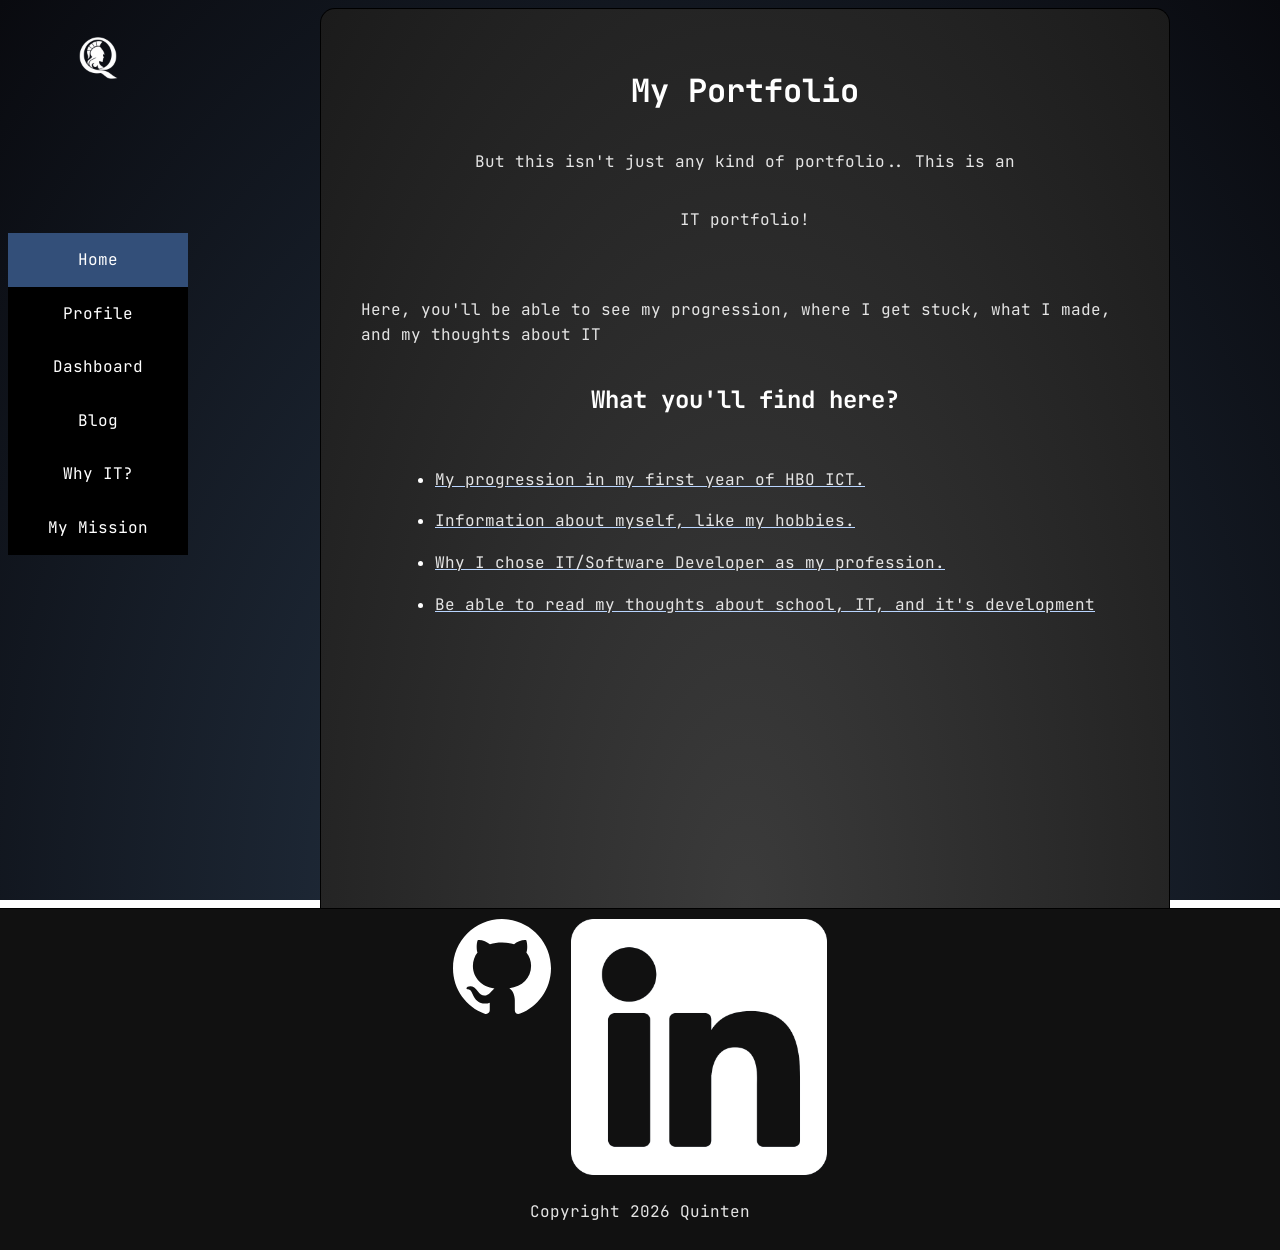
<file: index.html>
<!DOCTYPE html>
<html>
  <head>
    <link href="https://fonts.googleapis.com/css?family=Lato:300,400,700" rel="stylesheet" type="text/css">
    <link href="css/style.css" rel="stylesheet">
  </head>
  <body>
    <header>
        <img src="/resources/logo.png" id="logo">
        <nav>
            <ul>
                <li><a class="active" href="/">Home</a></li>
                <li><a href="profile.html">Profile</a></li>
                <li><a href="dashboard.html">Dashboard</a></li>
                <li><a href="blog.html">Blog</a></li>
                <li><a href="why-it.html">Why IT?</a></li>
                <li><a href="mission.html">My Mission </a></li>
            </ul>
        </nav>
    </header>
    <main>
        <div class="main-content">
            <h1>My Portfolio</h1>
            <p>But this isn't just any kind of portfolio.. This is an<p id="rainbow">IT portfolio!</p> </p>
            <p class="spin">Here, you'll be able to see my progression, where I get stuck, what I made, and my thoughts about IT</p>
            <h2>What you'll find here?</h2>
            <ul id="clean-list">
                <li><a href="dashboard.html" id="internal-link"><p>My progression in my first year of HBO ICT.</p></a></li>
                <li><a href="profile.html" id="internal-link"><p>Information about myself, like my hobbies.</p></a></li>
                <li><a href="why-it.html" id="internal-link"><p>Why I chose IT/Software Developer as my profession.</p></a></li>
                <li><a href="blog.html" id="internal-link"><p>Be able to read my thoughts about school, IT, and it's development</p></a></li>
            </ul>
        </div>
    </main>
    <footer>
        <div class="footer-content">
            <div class="social-buttons">
                <a href="https://www.github.com/HZ-sand0088">
                    <img src="/resources/github.svg" id="social-buttons"></span>
                </a>
                <a href="https://www.linkedin.com/in/quinten-van-de-sande-610018438/">
                    <img src="/resources/linkedin.svg" id="social-buttons"></span>
                </a>
            </div>
            <p>Copyright 2026 Quinten</p>
        </div>
    </footer>
  </body>
</html>
</file>
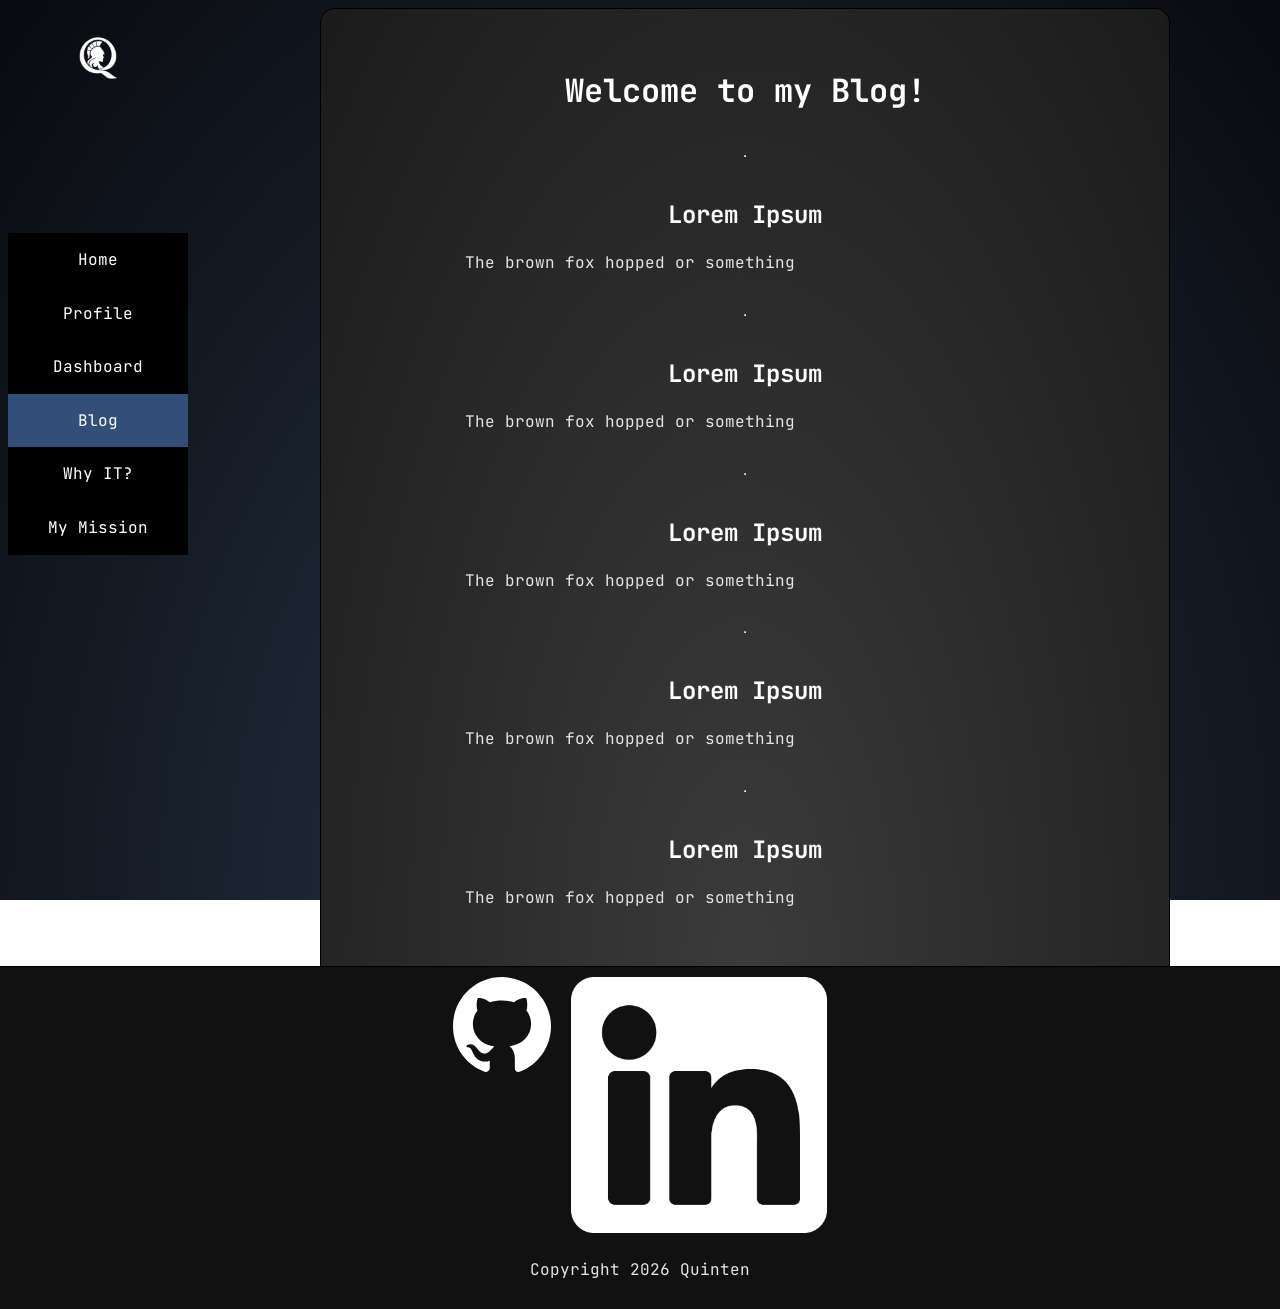
<file: blog.html>
<!DOCTYPE html>
<html>
  <head>
        <link rel="preconnect" href="https://fonts.googleapis.com">
        <link rel="preconnect" href="https://fonts.gstatic.com" crossorigin>
        <link href="https://fonts.googleapis.com/css?family=Lato:300,400,700" rel="stylesheet" type="text/css">
        <link href="css/style.css" rel="stylesheet">
  </head>
  <body>
    <header>
        <img src="/resources/logo.png" id="logo">
        <nav>
            <ul>
                <li><a href="/">Home</a></li>
                <li><a href="profile.html">Profile</a></li>
                <li><a href="dashboard.html">Dashboard</a></li>
                <li><a class="active" href="blog.html">Blog</a></li>
                <li><a href="why-it.html">Why IT?</a></li>
                <li><a href="mission.html">My Mission </a></li>
            </ul>
        </nav>
    </header>
    <main>
        <div class="blogs">
            <h1>Welcome to my Blog!</h1>
            <hr>
            <div class="blog">
                <h2>Lorem Ipsum</h2>
                <p>The brown fox hopped or something</p>
            </div>
            <hr>
            <div class="blog">
                <h2>Lorem Ipsum</h2>
                <p>The brown fox hopped or something</p>
            </div>
            <hr>
            <div class="blog">
                <h2>Lorem Ipsum</h2>
                <p>The brown fox hopped or something</p>
            </div>
            <hr>
            <div class="blog">
                <h2>Lorem Ipsum</h2>
                <p>The brown fox hopped or something</p>
            </div>
            <hr>
            <div class="blog">
                <h2>Lorem Ipsum</h2>
                <p>The brown fox hopped or something</p>
            </div>
        </div>
    </main>
    <footer>
        <div class="footer-content">
            <div class="social-buttons">
                <a href="https://www.github.com/HZ-sand0088">
                    <img src="/resources/github.svg" id="social-buttons"></span>
                </a>
                <a href="https://www.linkedin.com/in/quinten-van-de-sande-610018438/">
                    <img src="/resources/linkedin.svg" id="social-buttons"></span>
                </a>
            </div>
            <p>Copyright 2026 Quinten</p>
        </div>
    </footer>
  </body>
</html>
</file>
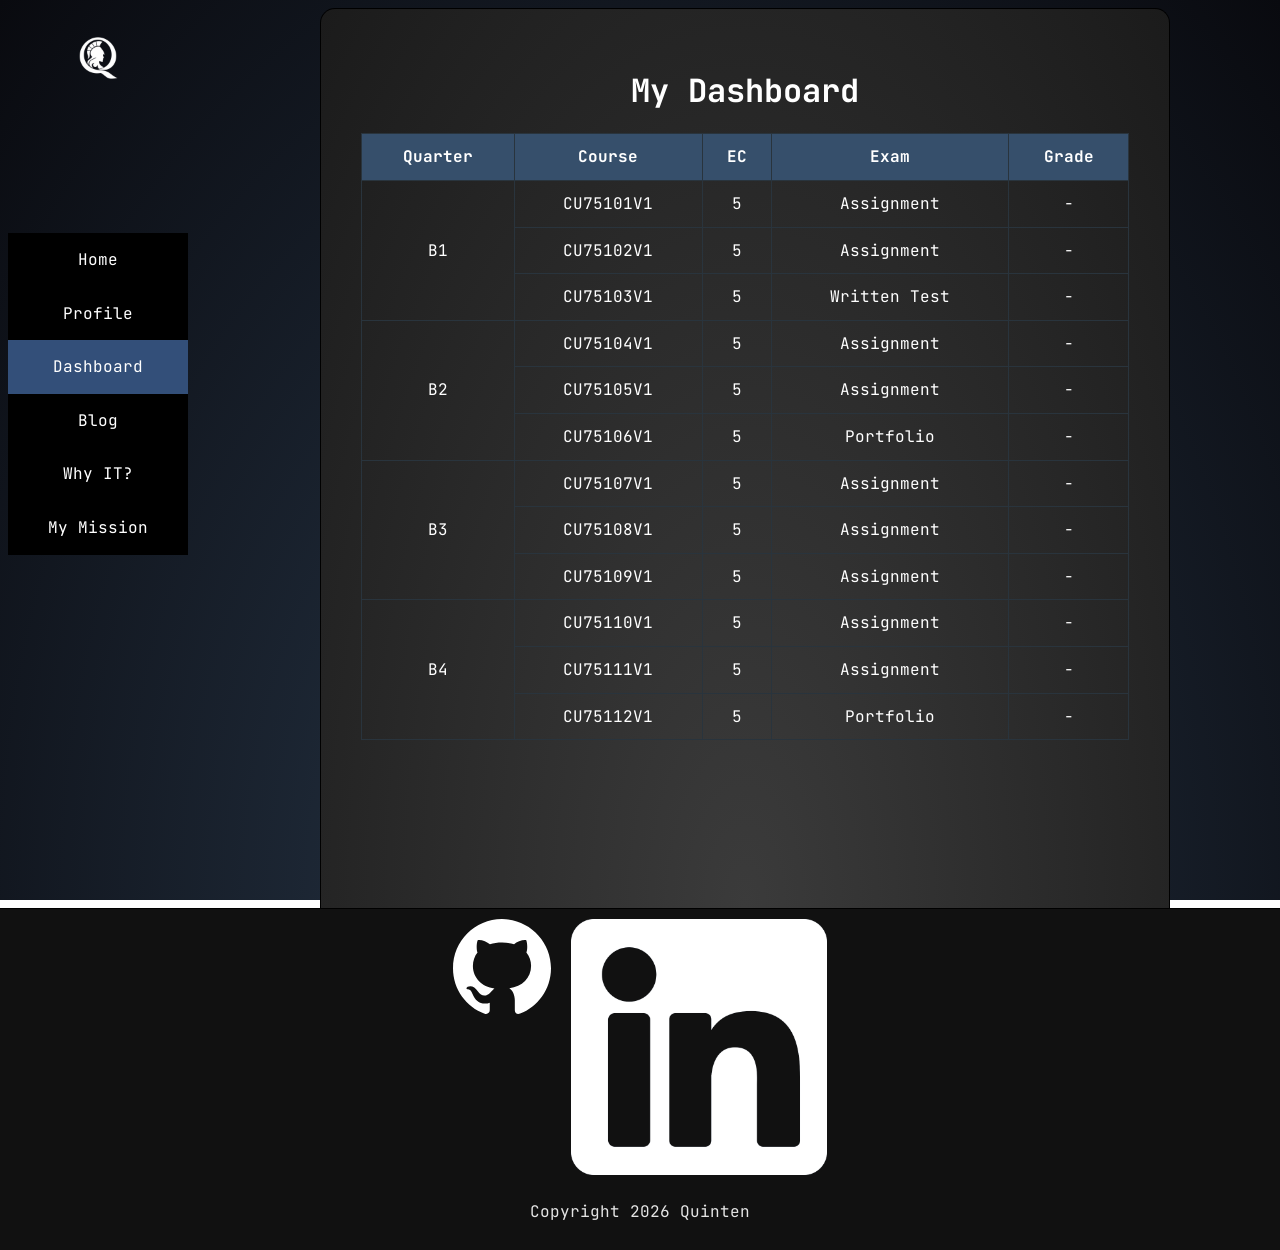
<file: dashboard.html>
<!DOCTYPE html>
<html>
  <head>
    <link href="https://fonts.googleapis.com/css?family=Lato:300,400,700" rel="stylesheet" type="text/css">
    <link href="css/style.css" rel="stylesheet">
  </head>
  <body>
    <header>
        <img src="/resources/logo.png" id="logo">
        <nav>
            <ul>
                <li><a href="/">Home</a></li>
                <li><a href="profile.html">Profile</a></li>
                <li><a class="active" href="dashboard.html">Dashboard</a></li>
                <li><a href="blog.html">Blog</a></li>
                <li><a href="why-it.html">Why IT?</a></li>
                <li><a href="mission.html">My Mission </a></li>
            </ul>
        </nav>
    </header>
    <main>
        <div class="main-content">
            <h1>My Dashboard</h1>
            <table>
                <tr class="dashboard">
                    <th class="centertable">Quarter</th>
                    <th>Course</th>
                    <th class="centertable">EC</th>
                    <th>Exam</th>
                    <th class="centertable">Grade</th>
                </tr>
                <tr>
                    <td rowspan="4" class="centertable" id="even">B1</td>
                    <td id="even">CU75101V1</td>
                    <td class="centertable" id="even">5</td>
                    <td id="even">Assignment</td>
                    <td class="centertable" id="even">-</td>
                </tr>
                <tr>
                    <td id="odd">CU75102V1</td>
                    <td class="centertable" id="odd">5</td>
                    <td id="odd">Assignment</td>
                    <td class="centertable" id="odd">-</td>
                </tr>
                <tr>
                    <td id="even">CU75103V1</td>
                    <td class="centertable" id="even">5</td>
                    <td id="even">Written Test</td>
                    <td class="centertable" id="even">-</td>
                </tr>
                <tr>
                    <td rowspan="2" id="odd">CU75104V1</td>
                    <td rowspan="2" class="centertable" id="odd">5</td>
                    <td rowspan="2" id="odd">Assignment</td>
                    <td rowspan="2" class="centertable" id="odd">-</td>
                </tr>
                <tr>
                    <td rowspan="3" class="centertable" id="odd">B2</td>
                </tr>
                <tr>
                    <td id="even">CU75105V1</td>
                    <td class="centertable" id="even">5</td>
                    <td id="even">Assignment</td>
                    <td class="centertable" id="even">-</td>
                </tr>
                <tr>
                    <td id="odd">CU75106V1</td>
                    <td class="centertable" id="odd">5</td>
                    <td id="odd">Portfolio</td>
                    <td class="centertable" id="odd">-</td>
                </tr>
                <tr>
                    <td rowspan="3" class="centertable" id="even">B3</td>
                    <td id="even">CU75107V1</td>
                    <td class="centertable" id="even">5</td>
                    <td id="even">Assignment</td>
                    <td class="centertable" id="even">-</td>
                </tr>
                <tr>
                    <td id="odd">CU75108V1</td>
                    <td class="centertable" id="odd">5</td>
                    <td id="odd">Assignment</td>
                    <td class="centertable" id="odd">-</td>
                </tr>
                <tr>
                    <td id="even">CU75109V1</td>
                    <td class="centertable" id="even">5</td>
                    <td id="even">Assignment</td>
                    <td class="centertable" id="even">-</td>
                </tr>
                <tr>
                    <td rowspan="3" class="centertable" id="odd">B4</td>
                    <td id="odd">CU75110V1</td>
                    <td class="centertable" id="odd">5</td>
                    <td id="odd">Assignment</td>
                    <td class="centertable" id="odd">-</td>
                </tr>
                <tr>
                    <td id="even">CU75111V1</td>
                    <td class="centertable" id="even">5</td>
                    <td id="even">Assignment</td>
                    <td class="centertable" id="even">-</td>
                </tr>
                <tr>
                    <td id="odd">CU75112V1</td>
                    <td class="centertable" id="odd">5</td>
                    <td id="odd">Portfolio</td>
                    <td class="centertable" id="odd">-</td>
                </tr>
            </table>
        </div>
    </main>
    <footer>
        <div class="footer-content">
            <div class="social-buttons">
                <a href="https://www.github.com/HZ-sand0088">
                    <img src="/resources/github.svg" id="social-buttons"></span>
                </a>
                <a href="https://www.linkedin.com/in/quinten-van-de-sande-610018438/">
                    <img src="/resources/linkedin.svg" id="social-buttons"></span>
                </a>
            </div>
            <p>Copyright 2026 Quinten</p>
        </div>
    </footer>
  </body>
</html>
</file>
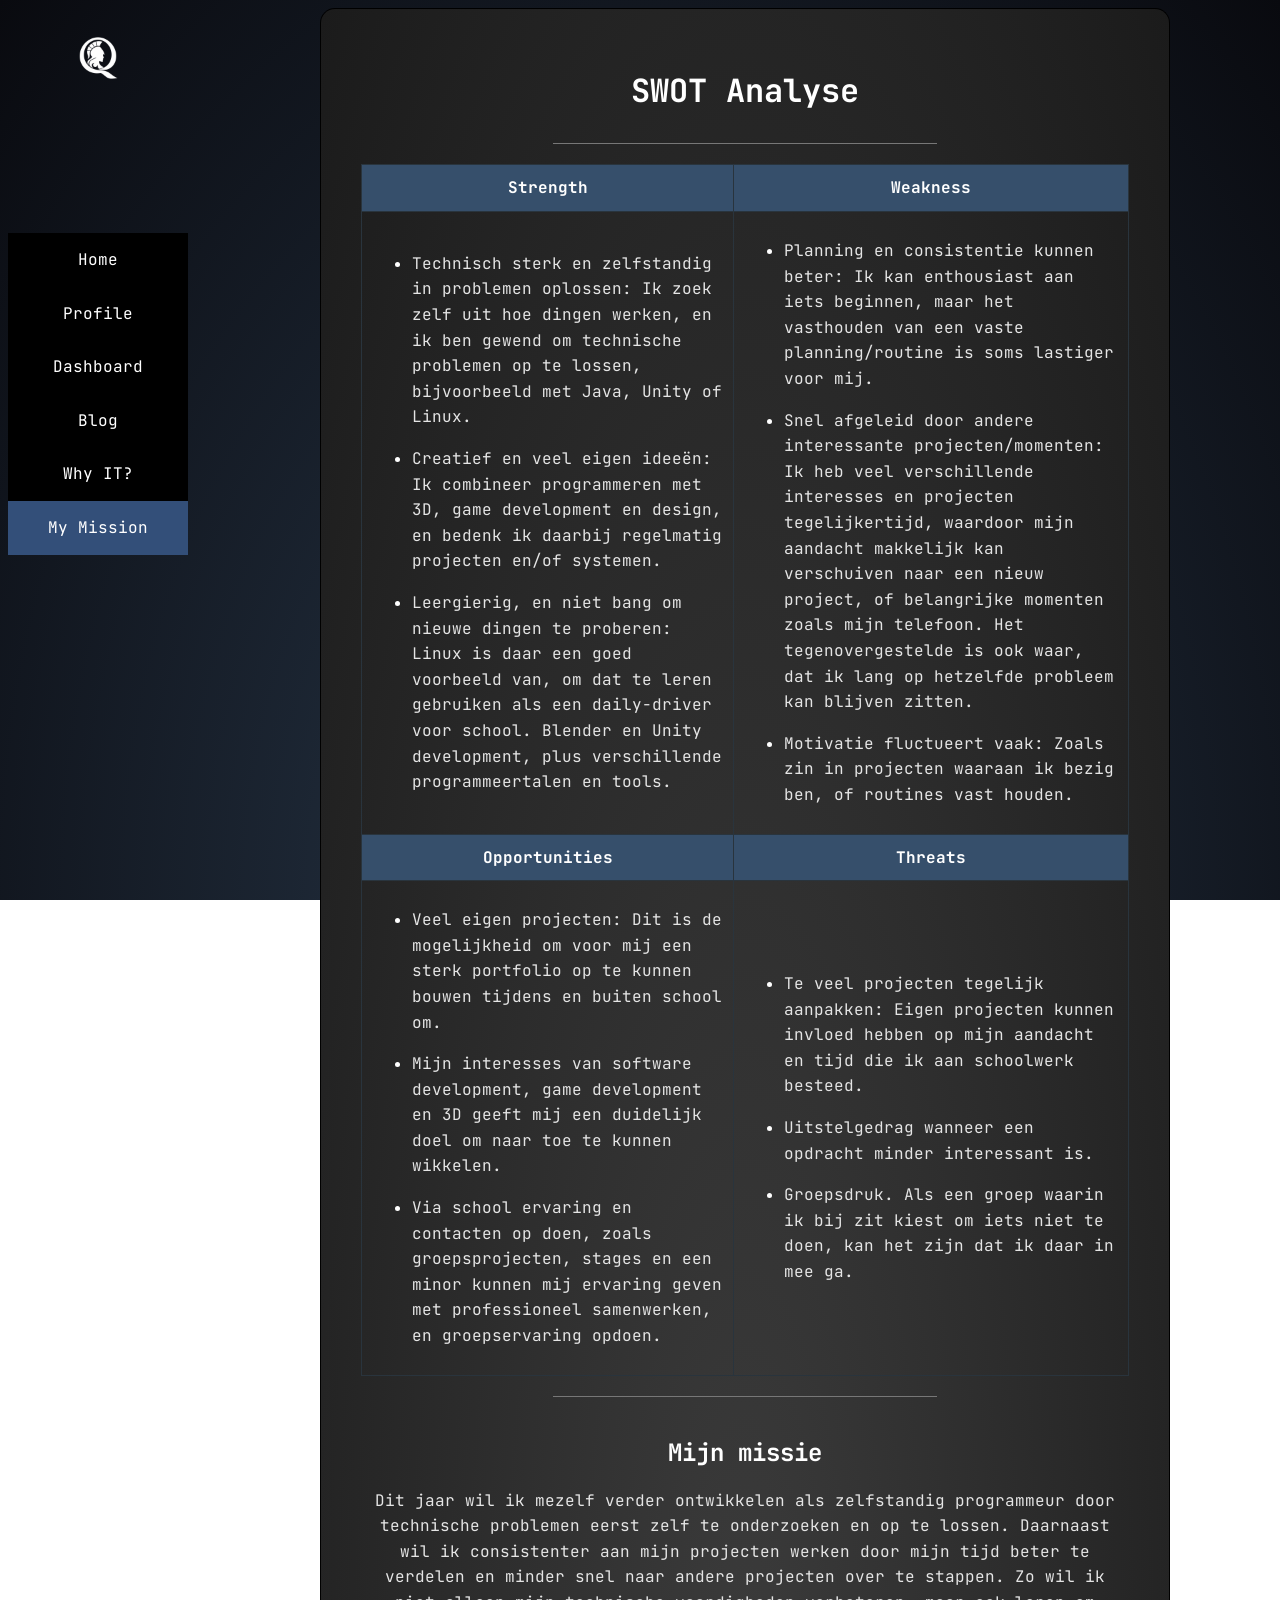
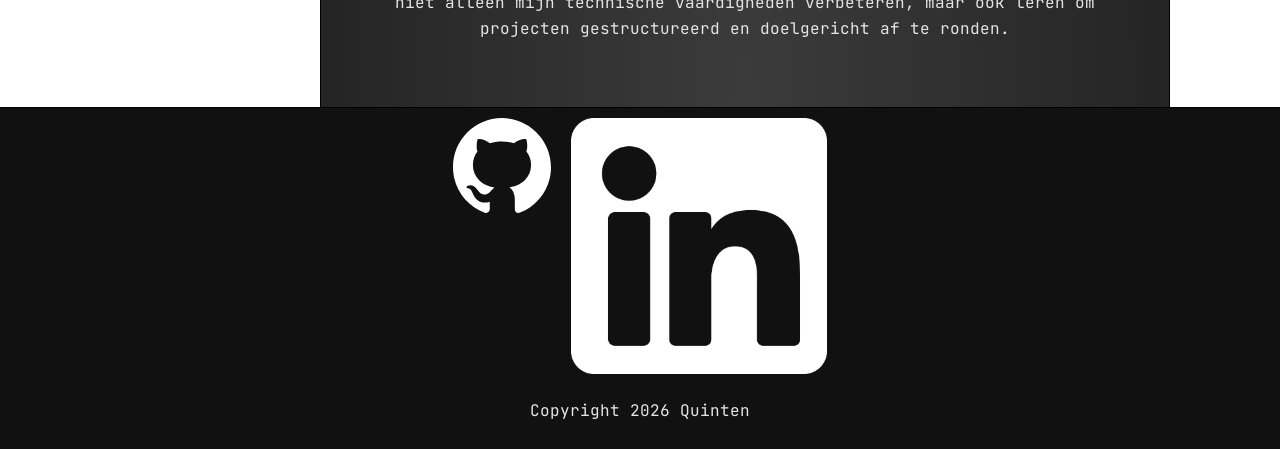
<file: mission.html>
<!DOCTYPE html>
<html>

<head>
    <link href="https://fonts.googleapis.com/css?family=Lato:300,400,700" rel="stylesheet" type="text/css">
    <link href="css/style.css" rel="stylesheet">
</head>

<body>
    <header>
        <img src="/resources/logo.png" id="logo">
        <nav>
            <ul>
                <li><a href="/">Home</a></li>
                <li><a href="profile.html">Profile</a></li>
                <li><a href="dashboard.html">Dashboard</a></li>
                <li><a href="blog.html">Blog</a></li>
                <li><a href="why-it.html">Why IT?</a></li>
                <li><a class="active" href="mission.html">My Mission </a></li>
            </ul>
        </nav>
    </header>
    <main>
        <div class="main-content">
            <h1>SWOT Analyse</h1>
            <hr>
            <article>
                <table>
                    <tr class="dashboard">
                        <th class="centertable" id="strength">Strength</th>
                        <th class="centertable" id="weakness">Weakness</th>
                    </tr>
                    <tr>
                        <td id="strength">
                            <ul>
                                <li>
                                    <p>
                                        Technisch sterk en zelfstandig in problemen oplossen: Ik zoek zelf uit hoe
                                        dingen
                                        werken,
                                        en ik ben gewend om technische problemen op te lossen, bijvoorbeeld met Java,
                                        Unity
                                        of Linux.
                                    </p>
                                </li>
                                <li>
                                    <p>
                                        Creatief en veel eigen ideeën: Ik combineer programmeren met 3D, game
                                        development en
                                        design, en bedenk ik daarbij regelmatig projecten en/of systemen.
                                    </p>
                                </li>
                                <li>
                                    <p>
                                        Leergierig, en niet bang om nieuwe dingen te proberen: Linux is daar een goed
                                        voorbeeld
                                        van, om dat te leren gebruiken als een daily-driver voor school. Blender en
                                        Unity
                                        development, plus verschillende programmeertalen en tools.
                                    </p>
                                </li>
                            </ul>
                        </td>

                        <td id="weakness">
                            <ul>
                                <li>
                                    <p>
                                        Planning en consistentie kunnen beter: Ik kan enthousiast aan iets beginnen,
                                        maar
                                        het
                                        vasthouden van een vaste planning/routine is soms lastiger voor mij.
                                    </p>
                                </li>
                                <li>
                                    <p>
                                        Snel afgeleid door andere interessante projecten/momenten: Ik heb veel
                                        verschillende
                                        interesses en projecten tegelijkertijd, waardoor mijn aandacht makkelijk kan
                                        verschuiven
                                        naar een nieuw project, of belangrijke momenten zoals mijn telefoon. Het
                                        tegenovergestelde
                                        is ook waar, dat ik lang op hetzelfde probleem kan blijven zitten.
                                    </p>
                                </li>
                                <li>
                                    <p>
                                        Motivatie fluctueert vaak: Zoals zin in projecten waaraan ik bezig ben, of
                                        routines
                                        vast
                                        houden.
                                    </p>
                                </li>
                            </ul>
                        </td>
                    </tr>

                    <tr class="dashboard">
                        <th class="centertable" id="opportunities">Opportunities</th>
                        <th class="centertable" id="threats">Threats</th>
                    </tr>

                    <tr>
                        <td id="opportunities">
                            <ul>
                                <li>
                                    <p>
                                        Veel eigen projecten: Dit is de mogelijkheid om voor mij een sterk portfolio op
                                        te
                                        kunnen
                                        bouwen tijdens en buiten school om.
                                    </p>
                                </li>
                                <li>
                                    <p>
                                        Mijn interesses van software development, game development en 3D geeft mij een
                                        duidelijk
                                        doel om naar toe te kunnen wikkelen.
                                    </p>
                                </li>
                                <li>
                                    <p>
                                        Via school ervaring en contacten op doen, zoals groepsprojecten, stages en een
                                        minor
                                        kunnen mij ervaring geven met professioneel samenwerken, en groepservaring
                                        opdoen.
                                    </p>
                                </li>
                            </ul>
                        </td>

                        <td id="threats">
                            <ul>
                                <li>
                                    <p>
                                        Te veel projecten tegelijk aanpakken: Eigen projecten kunnen invloed hebben op
                                        mijn
                                        aandacht en tijd die ik aan schoolwerk besteed.
                                    </p>
                                </li>
                                <li>
                                    <p>
                                        Uitstelgedrag wanneer een opdracht minder interessant is.
                                    </p>
                                </li>
                                <li>
                                    <p>
                                        Groepsdruk. Als een groep waarin ik bij zit kiest om iets niet te doen, kan het
                                        zijn
                                        dat
                                        ik daar in mee ga.
                                    </p>
                                </li>
                            </ul>
                        </td>
                    </tr>
                </table>
            </article>
            <hr>
            <article>
                <h2>Mijn missie</h2>
                <p>Dit jaar wil ik mezelf verder ontwikkelen als zelfstandig programmeur door technische problemen eerst
                    zelf te onderzoeken en op te lossen. Daarnaast wil ik consistenter aan mijn projecten werken door
                    mijn
                    tijd beter te verdelen en minder snel naar andere projecten over te stappen. Zo wil ik niet alleen
                    mijn
                    technische vaardigheden verbeteren, maar ook leren om projecten gestructureerd en doelgericht af te
                    ronden.</p>
            </article>
        </div>
    </main>
    <footer>
        <div class="footer-content">
            <div class="social-buttons">
                <a href="https://www.github.com/HZ-sand0088">
                    <img src="/resources/github.svg" id="social-buttons"></span>
                </a>
                <a href="https://www.linkedin.com/in/quinten-van-de-sande-610018438/">
                    <img src="/resources/linkedin.svg" id="social-buttons"></span>
                </a>
            </div>
            <p>Copyright 2026 Quinten</p>
        </div>
    </footer>
</body>

</html>
</file>
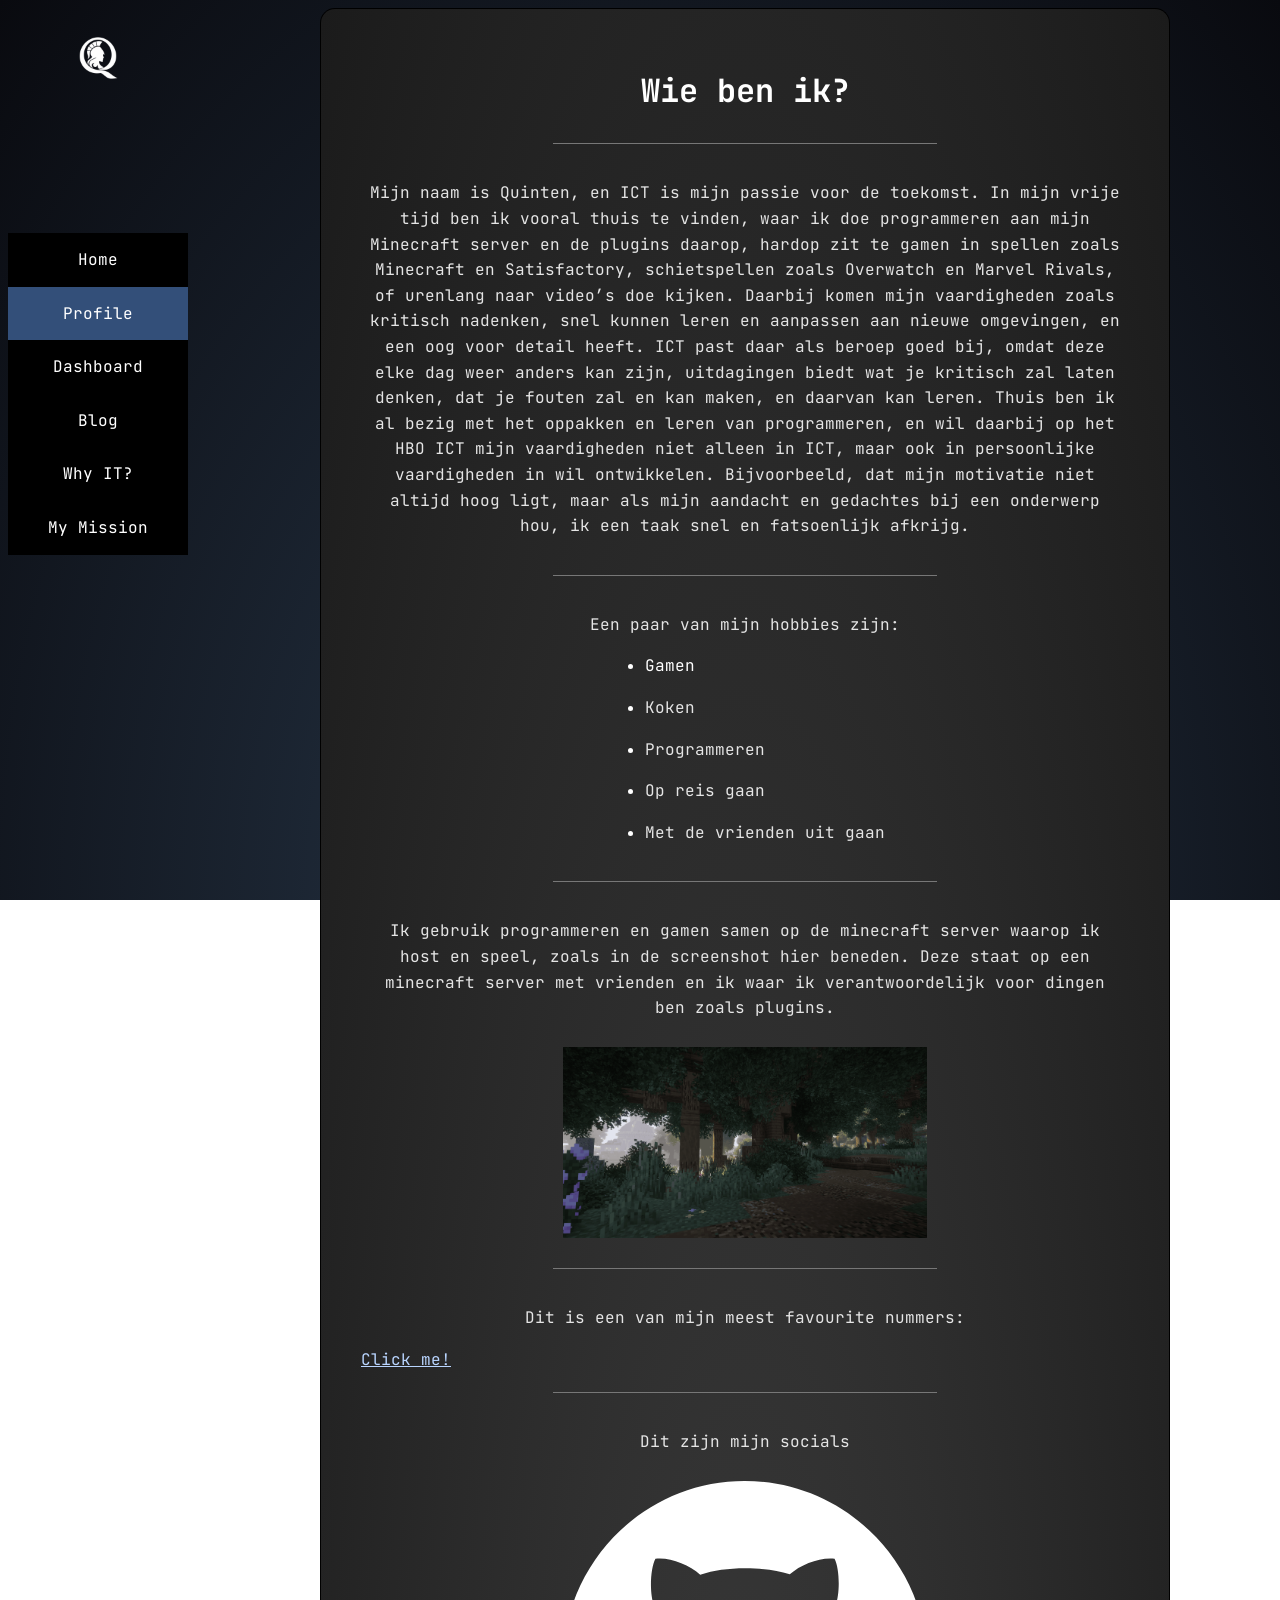
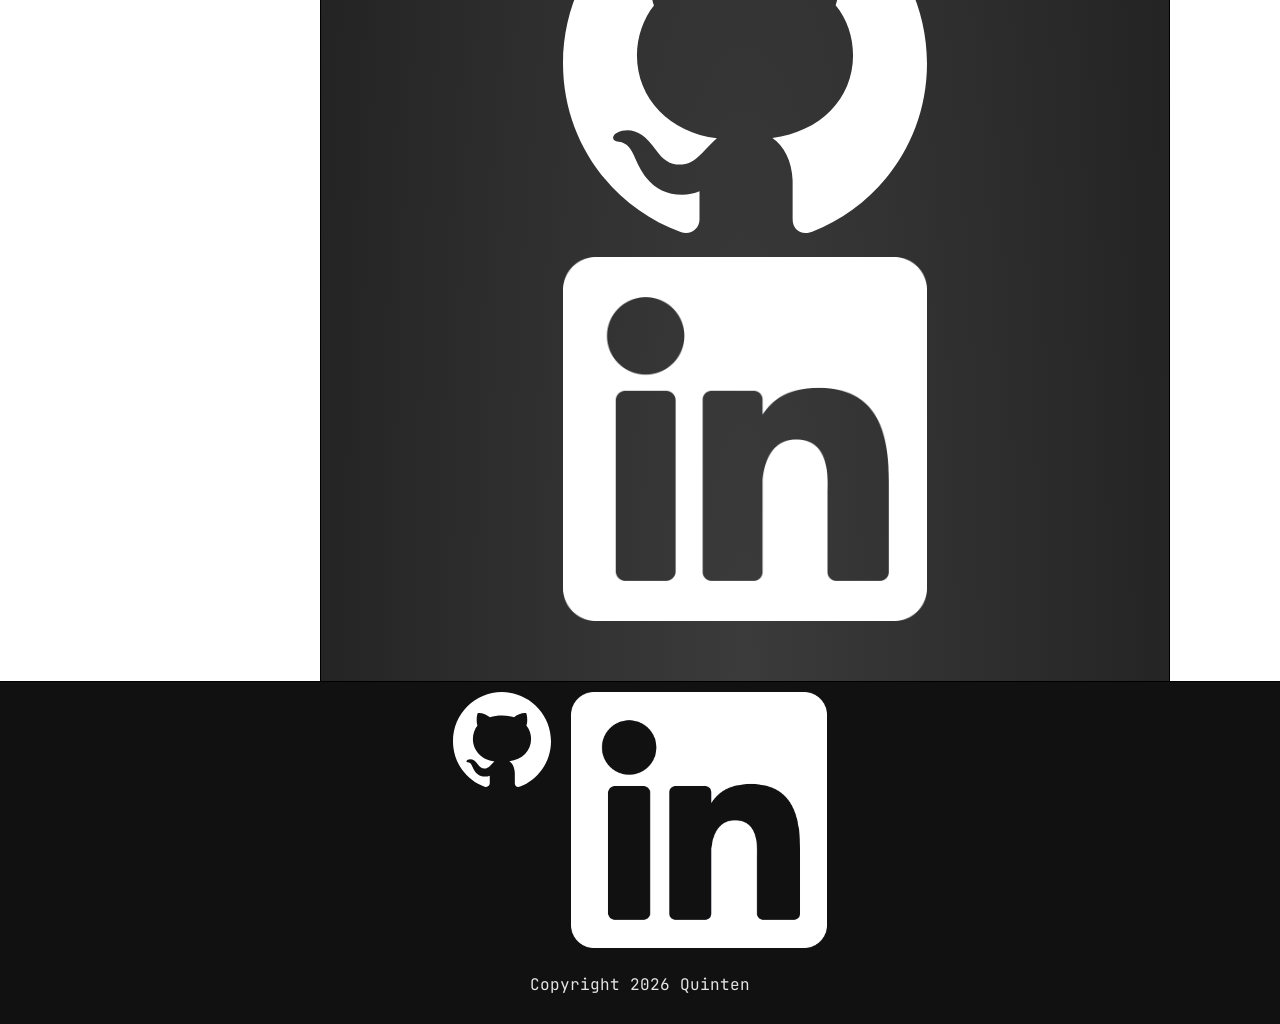
<file: profile.html>
<!DOCTYPE html>
<html>
  <head>
    <link href="https://fonts.googleapis.com/css?family=Lato:300,400,700" rel="stylesheet" type="text/css">
    <link href="css/style.css" rel="stylesheet">
  </head>
  <body>
    <header>
        <img src="/resources/logo.png" id="logo">
        <nav>
            <ul>
                <li><a href="/">Home</a></li>
                <li><a class="active" href="profile.html">Profile</a></li>
                <li><a href="dashboard.html">Dashboard</a></li>
                <li><a href="blog.html">Blog</a></li>
                <li><a href="why-it.html">Why IT?</a></li>
                <li><a href="mission.html">My Mission </a></li>
            </ul>
        </nav>
    </header>
    <main>
        <div class="main-content">
            <h1>Wie ben ik?</h1>
            <hr>
            <article>
                <p>Mijn naam is Quinten, en ICT is mijn passie voor de toekomst. In mijn vrije tijd ben ik vooral thuis te vinden, 
                    waar ik doe programmeren aan mijn Minecraft server en de plugins daarop, hardop zit te gamen in spellen zoals 
                    Minecraft en Satisfactory, schietspellen zoals Overwatch en Marvel Rivals, of urenlang naar video’s doe kijken. 
                    Daarbij komen mijn vaardigheden zoals kritisch nadenken, snel kunnen leren en aanpassen aan nieuwe omgevingen, 
                    en een oog voor detail heeft. ICT past daar als beroep goed bij, omdat deze elke dag weer anders kan zijn, 
                    uitdagingen biedt wat je kritisch zal laten denken, dat je fouten zal en kan maken, en daarvan kan leren. 
                    Thuis ben ik al bezig met het oppakken en leren van programmeren, en wil daarbij op het HBO ICT mijn vaardigheden niet alleen in ICT, 
                    maar ook in persoonlijke vaardigheden in wil ontwikkelen. Bijvoorbeeld, dat mijn motivatie niet altijd hoog ligt, 
                    maar als mijn aandacht en gedachtes bij een onderwerp hou, ik een taak snel en fatsoenlijk afkrijg.</p>
            </article>
            <hr>
            <article>
                <p>Een paar van mijn hobbies zijn:</p>
                <ul>
                    <li>Gamen</li>
                    <li><p>Koken</p></li>
                    <li><p>Programmeren</p></li>
                    <li><p>Op reis gaan</p></li>
                    <li><p>Met de vrienden uit gaan</p></li>
                </ul>
            </article>
            <hr>
            <article>
                <p>Ik gebruik programmeren en gamen samen op de minecraft server waarop ik host en speel, zoals in de screenshot hier beneden. Deze staat op een minecraft server met vrienden en ik waar ik verantwoordelijk voor dingen ben zoals plugins.</p>
                <img src="resources/minecraft.png" alt="Een bouwwerk op minecraft.">
            </article>
            <hr>
            <article>
                <p>Dit is een van mijn meest favourite nummers:</p>
                <a href="https://www.youtube.com/watch?v=dQw4w9WgXcQ">Click me!</a>
            </article>
            <hr>
            <article>
                <p>Dit zijn mijn socials</p>
                <div id="social-grid">
                    <a href="https://github.com/HZ-sand0088" id="internal-link"><img src="/resources/github.svg" id="social-buttons"></a>
                    <a href="https://www.linkedin.com/in/quinten-van-de-sande-610018438/" id="internal-link"><img src="/resources/linkedin.svg" id="social-buttons"></a>
                </div>
            </article>
        </div>
    </main>
    <footer>
        <div class="footer-content">
            <div class="social-buttons">
                <a href="https://www.github.com/HZ-sand0088">
                    <img src="/resources/github.svg" id="social-buttons"></span>
                </a>
                <a href="https://www.linkedin.com/in/quinten-van-de-sande-610018438/">
                    <img src="/resources/linkedin.svg" id="social-buttons"></span>
                </a>
            </div>
            <p>Copyright 2026 Quinten</p>
        </div>
    </footer>
  </body>
</html>
</file>
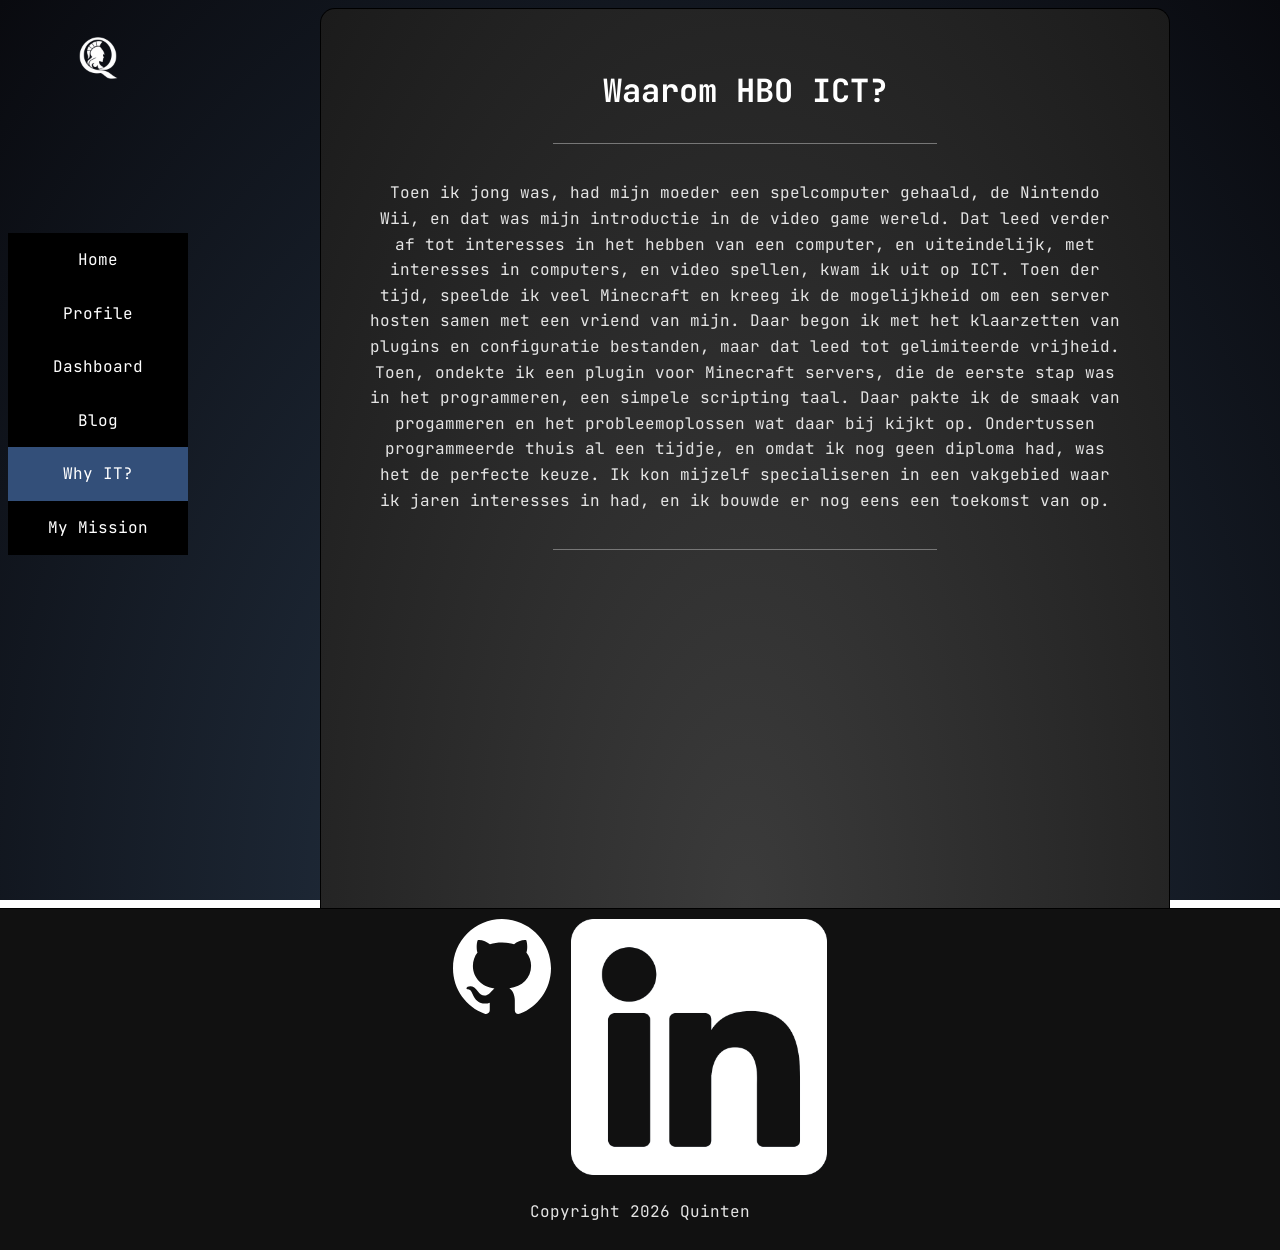
<file: why-it.html>
<!DOCTYPE html>
<html>
  <head>
    <link href="https://fonts.googleapis.com/css?family=Lato:300,400,700" rel="stylesheet" type="text/css">
    <link href="css/style.css" rel="stylesheet">
  </head>
  <body>
    <header>
        <img src="/resources/logo.png" id="logo">
        <nav>
            <ul>
                <li><a href="/">Home</a></li>
                <li><a href="profile.html">Profile</a></li>
                <li><a href="dashboard.html">Dashboard</a></li>
                <li><a href="blog.html">Blog</a></li>
                <li><a class="active" href="why-it.html">Why IT?</a></li>
                <li><a href="mission.html">My Mission </a></li>
            </ul>
        </nav>
    </header>
    <main>
        <div class="main-content">
            <h1>Waarom HBO ICT?</h1>
            <hr>
            <article>
            <p>Toen ik jong was, had mijn moeder een spelcomputer gehaald, de Nintendo Wii, en dat was mijn introductie in de video game wereld. Dat leed verder af tot interesses in het hebben van een computer, en uiteindelijk, met interesses in computers, en video spellen, kwam ik uit op ICT. Toen der tijd, speelde ik veel Minecraft en kreeg ik de mogelijkheid om een server hosten samen met een vriend van mijn. Daar begon ik met het klaarzetten van plugins en configuratie bestanden, maar dat leed tot gelimiteerde vrijheid. Toen, ondekte ik een plugin voor Minecraft servers, die de eerste stap was in het programmeren, een simpele scripting taal. Daar pakte ik de smaak van progammeren en het probleemoplossen wat daar bij kijkt op. Ondertussen programmeerde thuis al een tijdje, en omdat ik nog geen diploma had, was het de perfecte keuze. Ik kon mijzelf specialiseren in een vakgebied waar ik jaren interesses in had, en ik bouwde er nog eens een toekomst van op.</p>
            </article>
            <hr>
        </div>
    </main>
    <footer>
        <div class="footer-content">
            <div class="social-buttons">
                <a href="https://www.github.com/HZ-sand0088">
                    <img src="/resources/github.svg" id="social-buttons"></span>
                </a>
                <a href="https://www.linkedin.com/in/quinten-van-de-sande-610018438/">
                    <img src="/resources/linkedin.svg" id="social-buttons"></span>
                </a>
            </div>
            <p>Copyright 2026 Quinten</p>
        </div>
    </footer>
  </body>
</html>
</file>
<file: css/style.css>
@import url('https://fonts.googleapis.com/css2?family=JetBrains+Mono:wght@400;500;600;700&display=swap');

/* Base typography and the original navy background */
* {
    box-sizing: border-box;
}

html {
    min-height: 100%;
    background: radial-gradient(ellipse at bottom, #273648 0%, #090a0f 100%);
    background-attachment: fixed;
}

body {
    margin: 8px 0 0 0px;
    color: #fff;
    font-family: "JetBrains Mono", monospace;
    line-height: 1.6;
}

code,
pre {
    font-family: inherit;
}

p {
    color: #e5e5e5;
}

a {
    color: #b9d5ff;
}

a:visited {
    color: #ddd0ff;
}

a:focus-visible,
[tabindex]:focus-visible {
    outline: 2px solid #b9d5ff;
    outline-offset: 4px;
}

h1,
h2,
h3 {
    line-height: 1.3;
    text-align: center;
}

h1 {
    font-size: 2rem;
}

h2 {
    font-size: 1.5rem;
}

h3 {
    font-size: 1.25rem;
}

img {
    max-width: 100%;
    height: auto;
}

/* Sidebar navigation */
header {
    position: absolute;
    width: 200px;
    margin: 0px 0 0 8px;
}

#logo {
    display: block;
    width: 50px;
    margin: 25px 0 0 65px;
}

nav {
    margin-top: max(32px, calc(25vh - 75px));
}

nav ul {
    list-style: none;
    margin: 0;
    padding: 0;
    width: 180px;
    background: #000;
}

nav a,
nav a:visited {
    display: block;
    padding: 14px 16px;
    color: #fff;
    text-align: center;
    text-decoration: none;
    transition: background-color 0.2s;
}

nav a.active {
    background: #334f79;
}

nav a:hover:not(.active) {
    background: #656585;
}

/* Main panel and footer*/
main {
    width: calc(60% + 82px);
    max-width: calc(100% - 216px);
    margin-left: 25%;
    padding: 40px;
    min-height: 100dvh;
    background: radial-gradient(ellipse at bottom, #3b3b3b 0%, #1b1b1b 100%);
    border: 1px solid #000;
    border-bottom: 0;
    border-radius: 15px 15px 0px 0px;
}

.main-content {
    display: flex;
    flex-direction: column;
    align-items: center;
    min-width: 0;
}

footer {
    min-height: 150px;
    padding: 10px 16px 10px;
    display: flex;
    flex-direction: column;
    justify-content: flex-end;
    align-items: center;
    background-color: #111111;
    border-top: 1px solid #000000;
    text-align: center;
}



.social-buttons,
.social-grid {
    display: flex;
    justify-content: center;
    gap: 20px;
}

.social-icon {
    display: block;
    width: 50px;
    height: 50px;
    transition: transform 0.2s ease;
}

.social-icon:hover {
    transform: translateY(-3px)
}

.clean-list {
    list-style: none;
    padding: 0;
    text-align: center;
}

.internal-link:visited {
    color: #fff;
}

/* Profile and article content */
article {
    width: 100%;
    padding: 10px 0;
}

article p {
    max-width: 750px;
    margin-left: auto;
    margin-right: auto;
    text-align: center;
}

article li p {
    text-align: left;
}

article ul {
    width: fit-content;
    margin: 0 auto;
}

article img {
    display: block;
    width: 50%;
    margin: 0 auto;
    padding: 10px;
}

.main-content hr {
    width: 50%;
    margin: 10px;
    border: 0;
    border-top: 1px solid #777;
}


.blog-post article hr {
    width: 100%;
    max-width: 750px;
    margin: 24px auto;
}

.img-grid {
    display: grid;
    grid-template-columns: repeat(2, 1fr);
    gap: 15px;
    width: 100%;
    max-width: 750px;
    margin: 0 auto;
}

.img-grid img {
    display: block;
    width: 100%;
    aspect-ratio: 16 / 9;
    object-fit: cover;
    transition: transform 0.25s ease;
    position: relative;
}

.img-grid img:hover {
    transform: scale(1.5);
    z-index: 10;
}

.img-grid figure {
    margin: 0;
}

.img-grid figcaption {
    margin-top: 8px;
    text-align: center;
    font-size: 0.9rem;
    color: #bbb;
}

.img-grid .internal-link {
    display: flex;
    flex-direction: column;
    padding: 25px;

    border: 1px solid #414c59;
    border-radius: 8px;
    background: #29323d;

    color: white;
    text-decoration: none;

    transition: background-color 0.2s, transform 0.2s;
}

.img-grid .internal-link:hover {
    background-color: #334050;
    transform: translateY(-3px);
}

.img-grid .internal-link h3 {
    margin-top: 0;
    text-align: left;
}

.img-grid .internal-link p {
    color: #cccccc;
    text-align: left;
}

.img-grid .internal-link .fake-link {
    margin-top: auto;
    margin-left: 0;
    text-align: left;
    align-self: flex-start;
    font-size: 0.75rem;
    color: #9ab7d6;
    text-decoration: underline;
}

.blog-post article p,
.article-text {
    text-align: left;
    line-height: 1.7;
}

.back-link {
    align-self: flex-start;
    margin-bottom: 16px;
}



/* Blog listing */
.blogs {
    display: grid;
    gap: 14px;
    width: 100%;
    max-width: 560px;
    margin-inline: auto;
}

.blogs .blog-card {
    transition: background-color 0.2s ease;
}

.blogs .blog-card:hover {
    background-color: #334050;
}

.blogs .blog-card {
    display: block;
    min-width: 0;
    margin: 0;
    padding: 16px;
    border: 1px solid #414c59;
    border-radius: 8px;
    background: #29323d;
    color: #e5e9ee;
    text-align: left;
    overflow-wrap: anywhere;
}

.blog-card h2 {
    margin: 0 0 8px;
    color: inherit;
    font-size: 1.15rem;
    line-height: 1.4;
    text-align: left;
}

.blog-card p {
    max-width: none;
    margin: 0 0 10px;
    color: #c5cdd6;
    font-size: 0.9rem;
    line-height: 1.6;
    text-align: left;
}

.blog-card a,
.blog-card a:visited {
    color: #9ab7d6;
    font-size: 0.875rem;
    text-align: left;
    text-underline-offset: 3px;
}

.blog-card a:hover,
.blog-card a:focus-visible {
    color: #c1d5eb;
}

/* Dashboard and SWOT tables*/
.table-scroll {
    width: 100%;
    overflow-x: auto;
}

table {
    width: 100%;
    border-collapse: collapse;
}

th,
td {
    border: 1px solid #29343d;
    padding: 10px;
    text-align: center;
}

.progress-table th {
    width: 10px;
}

.progress-table {
    min-width: 540px;
}

.dashboard {
    background: #364f6b;
    color: #fff;
}

.progress-table td {
    color: #3d3d3d;
}

.even {
    background: #7f9db4;
}

.odd {
    background: #e9edf1;
}

.even.passed {
    background: #4a8755;
}

.odd.passed {
    background: #60a76d;
}

.even.failed {
    background: #b94b45;
}

.odd.failed {
    background: rgb(248, 87, 75);
}

.centertable {
    text-align: center;
}

#study-progress {
    padding: 10px;
    margin: 10px;
    align-self: center;
    width: 100%;
}

.study-progress-bar {
    display: flex;
    justify-content: center;
    width: 80%;
    background-color: #364f6b;
    border-radius: 15px;
}

.study-progress-text {
    display: flex;
    justify-content: space-between;
    width: 80%;
}

.study-progress-text p {
    margin: 10px
}

/* SWOT Table */

.swot-table {
    min-width: 520px;
    table-layout: fixed;
    color: #111;
}

.swot-table td {
    vertical-align: top;
}

.swot-table ul {
    padding-left: 22px;
}

.swot-table li p {
    color: #111;
    text-align: left;
}

.strength {
    background: #d5f5e3;
}

th.strength {
    color: #1e8449;
}

.weakness {
    background: #fdebd0;
}

th.weakness {
    color: #a64b0a;
}

.opportunities {
    background: #d6eaf8;
}

th.opportunities {
    color: #246b9b;
}

.threats {
    background: #f4f6f7;
}

th.threats {
    color: #1b4f72;
}

/* Home Page Animations */
.rainbow {
    animation: rainbow 5s linear infinite;
}

@keyframes rainbow {

    0%,
    100% {
        color: #f00;
    }

    16% {
        color: #ff0;
    }

    32% {
        color: #0f0;
    }

    48% {
        color: #0ff;
    }

    64% {
        color: #00f;
    }

    82% {
        color: #f0f;
    }
}
</file>
